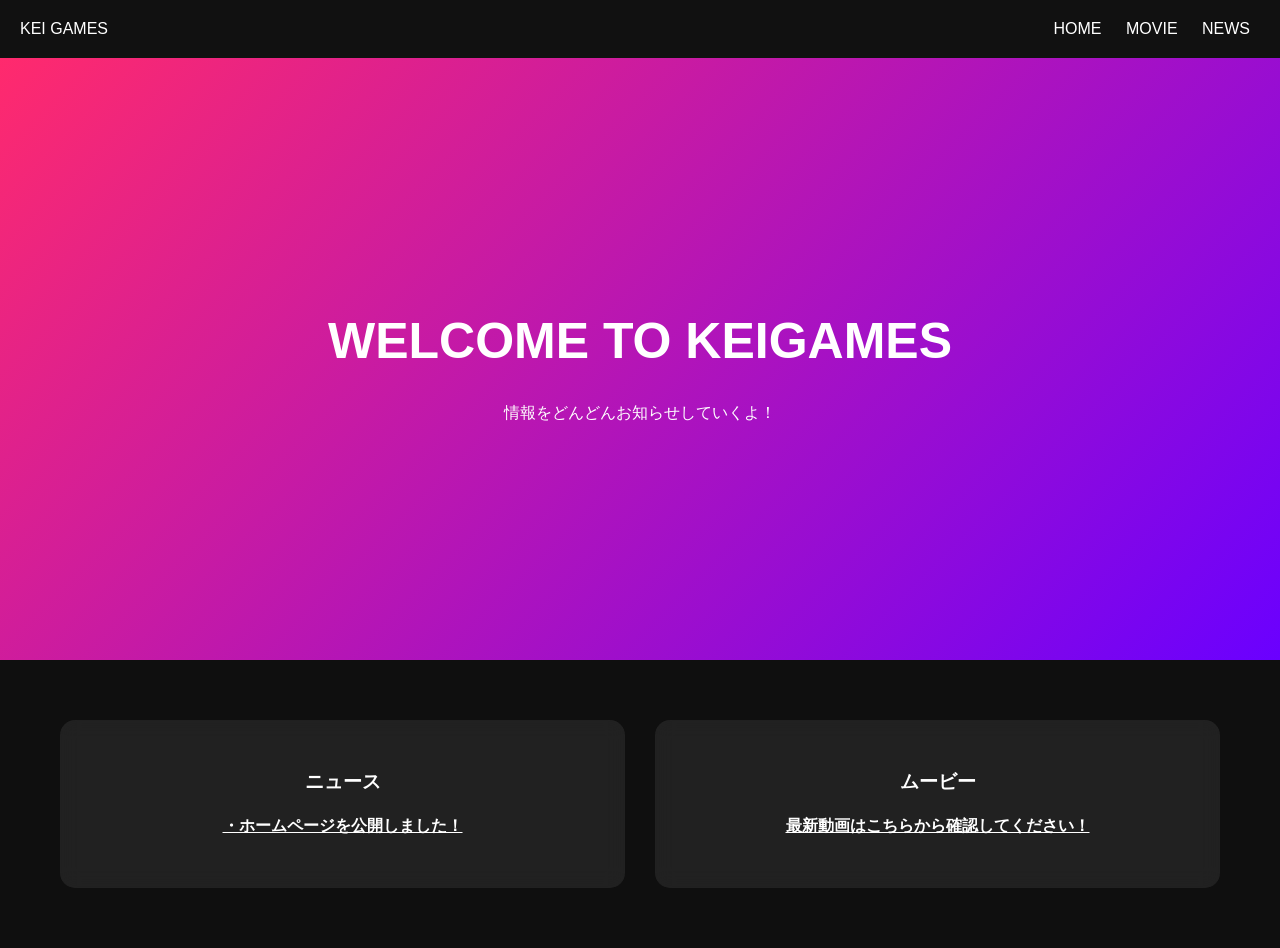
<file: index.html>
<!DOCTYPE html>
<html lang="ja">
<head>
<meta charset="UTF-8">
<title>Kei Games Official homepage</title>
<link rel="stylesheet" href="style.css">
</head>

<body>

<header class="header">
<div class="logo">KEI GAMES</div>

<nav>
<a href="index.html">HOME</a>
<a href="movie.html">MOVIE</a>
<a href="news.html">NEWS</a>
</nav>
</header>

<div class="hero">

<h1>WELCOME TO KEIGAMES</h1>
<p>情報をどんどんお知らせしていくよ！</p>

</div>

<section class="features">

<div class="card">
    <div class="parent">
        <h3 class="child">ニュース</h3>
        <a href="openhomepage.html" style="color:white">
        <h4 class="child">・ホームページを公開しました！</h4>
        </a>
    </div>
</div>

<div class="card">
    <div class="parent">
        <h3 class="child">ムービー</h3>
        <a href="movie.html" style="color:white">
        <h4 class="child">最新動画はこちらから確認してください！</h4>
        </a>
    </div>
</div>

</section>

</body>
</html>
</file>
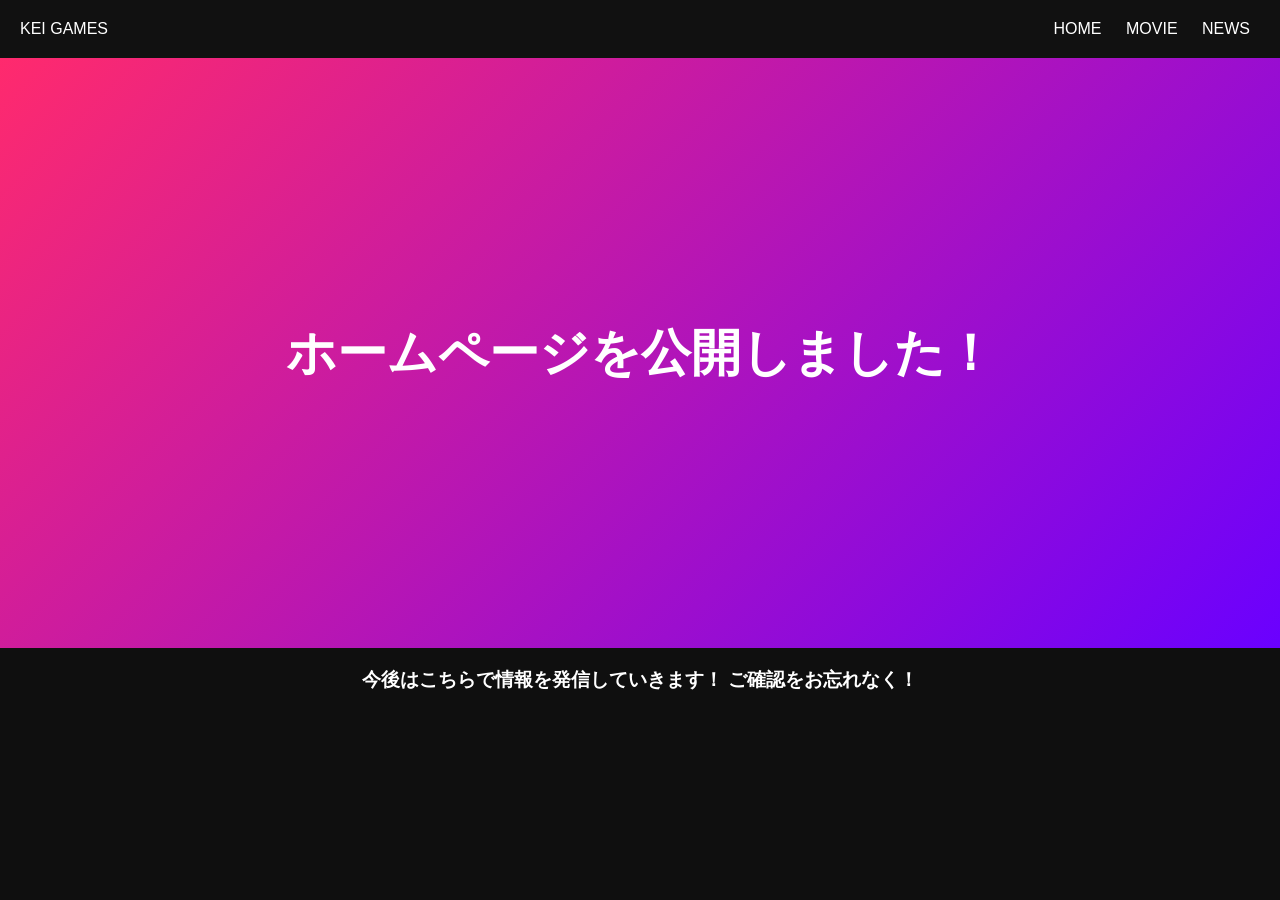
<file: openhomepage.html>
<!DOCTYPE html>
<html lang="ja">
<head>
<meta charset="UTF-8">
<title>Kei Games Official homepage</title>
<link rel="stylesheet" href="style.css">
</head>

<body>

<header class="header">
<div class="logo">KEI GAMES</div>

<nav>
<a href="index.html">HOME</a>
<a href="movie.html">MOVIE</a>
<a href="news.html">NEWS</a>
</nav>
</header>

<section class="hero">

<h1>ホームページを公開しました！</h1>

</section>
<div class="parent">
<h3 class="child">
    今後はこちらで情報を発信していきます！
    ご確認をお忘れなく！
</h3>
</div>
</html>
</body>
</file>
<file: style.css>
body{
margin:0;
font-family:sans-serif;
background:#0f0f0f;
color:white;
}

/* ヘッダー */

.header{
display:flex;
justify-content:space-between;
padding:20px;
background:#111;
}

nav a{
color:white;
margin:10px;
text-decoration:none;
}

/* ヒーロー */

.hero{
text-align:center;
padding:220px 20px;

background:linear-gradient(135deg,#ff2a6d,#6a00ff);
}

.hero h1{
font-size:50px;
}

/* ボタン */

.mainButton{

display:inline-block;
margin-top:20px;
padding:12px 30px;
background:white;
color:black;
border-radius:30px;
text-decoration:none;
font-weight:bold;

}

/* カード */

.features{
display:flex;
justify-content:center;
gap:30px;
padding:60px;
}

.card{

background:rgba(255,255,255,0.08);
padding:30px;
border-radius:15px;
backdrop-filter:blur(10px);
width:1400px;
align-items: center; /* 垂直方向の中央揃え */

}

.main_text{

    color:white
}

/* ページ */

.page{
text-align:center;
padding:80px;
}

/* 入会 */

.loginBox{

width:300px;
margin:150px auto;
text-align:center;
background:#1a1a1a;
padding:40px;
border-radius:20px;

}

input{
width:80%;
padding:10px;
margin:10px;
border-radius:10px;
border:none;
}

.child {
  /* text-align プロパティに center を設定 */
  text-align: center;
}
.child span {
  color: red;
}

.a{
    color:white
}

.movie{
    display: flex;
    justify-content: space-around;
    margin:150px;
}

.coner{

background:rgba(255,255,255,0.08);
padding:30px;
border-radius:15px;
backdrop-filter:blur(10px);
width:1400px;
align-items: center; /* 垂直方向の中央揃え */
text-size-adjust: 60px;
}

.main_movie{
    display: flex;
    justify-content: space-around;
    margin:150px;
}

.news-section{
max-width:900px;
margin:40px auto;
}

.news-title{
font-size:28px;
margin-bottom:20px;
border-left:5px solid #4da3ff;
padding-left:10px;
}

.news-container{
display:flex;
flex-direction:column;
gap:12px;
}

.news-card{
background:white;
border-radius:10px;
padding:16px;
box-shadow:0 4px 10px rgba(0,0,0,0.08);
transition:0.2s;
}

.news-card:hover{
transform:translateY(-3px);
box-shadow:0 8px 18px rgba(0,0,0,0.12);
}

.news-date{
font-size:12px;
color:#888;
margin-bottom:5px;
}

.news-text{
font-size:16px;
font-weight:500;
}

.news-more{
display:none;
margin:25px auto;
padding:10px 22px;
border:none;
background:#4da3ff;
color:white;
font-size:15px;
border-radius:30px;
cursor:pointer;
transition:0.2s;
}

.news-more:hover{
background:#2d8cff;
}

.a{
    color:white;
}
</file>
